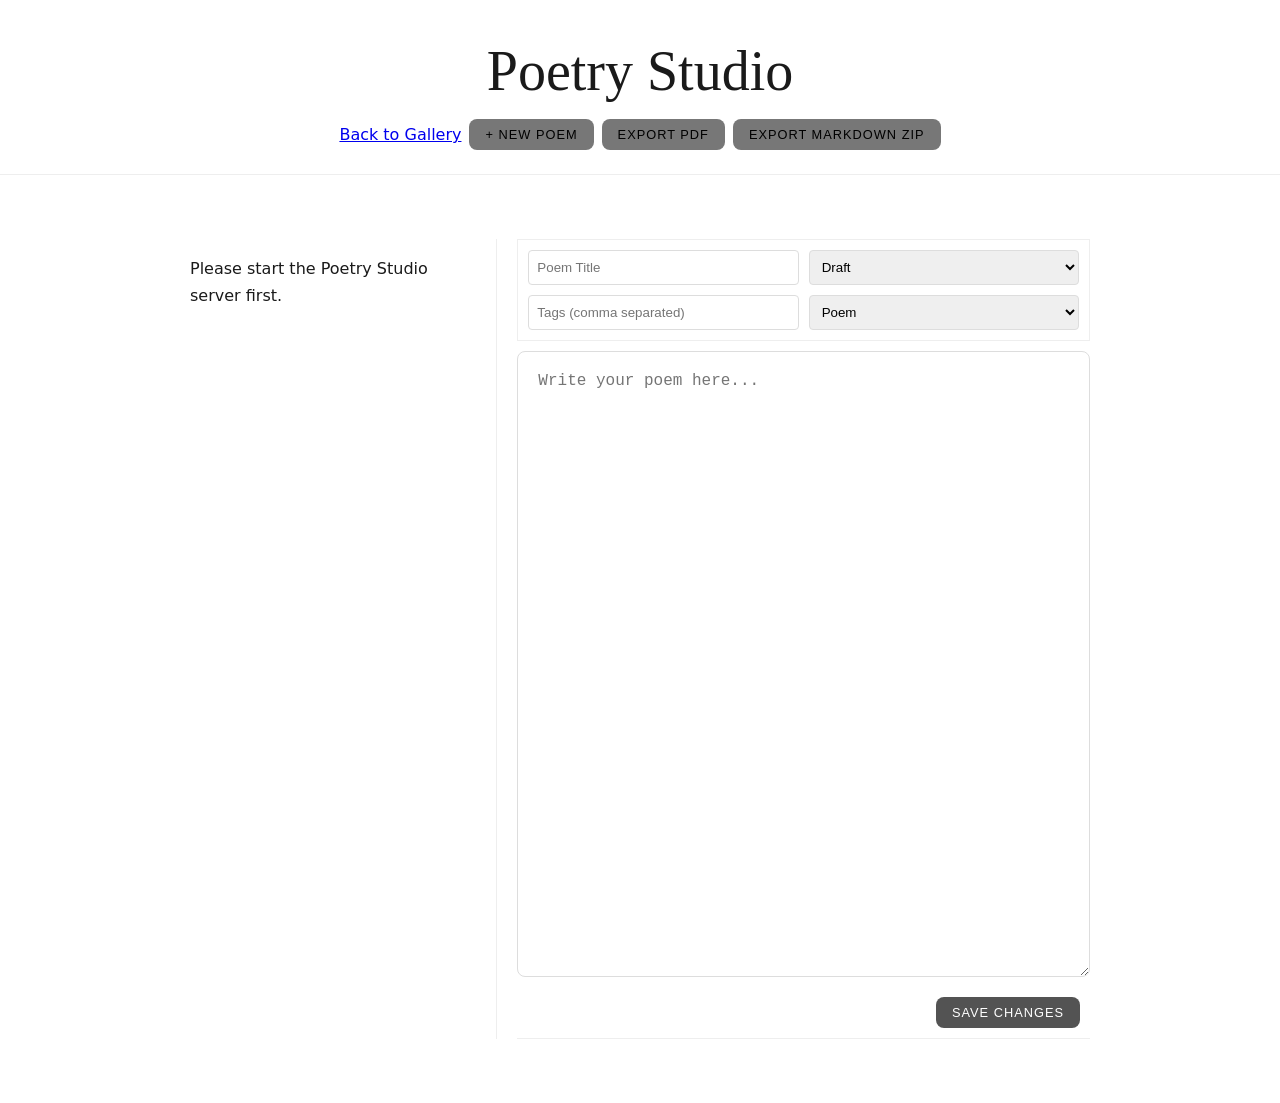
<file: studio.html>
<!DOCTYPE html>
<html lang="en">
<head>
  <meta charset="UTF-8">
  <meta name="viewport" content="width=device-width, initial-scale=1.0">
  <title>Poetry Studio - Reality, a colorful illusion</title>
  <link rel="stylesheet" href="css/style.css">
  <style>
    .studio-container { display: flex; height: calc(100vh - 100px); gap: 20px; }
    .poem-list { flex: 1; overflow-y: auto; border-right: 1px solid #eee; padding-right: 20px; }
    .editor-pane { flex: 2; display: flex; flex-direction: column; gap: 10px; }
    .poem-card { padding: 10px; border: 1px solid #ddd; margin-bottom: 10px; cursor: pointer; border-radius: 8px; }
    .poem-card.active { border-color: var(--accent-color); background: #f0ede9; }
    textarea { flex-grow: 1; font-family: 'Courier New', Courier, monospace; padding: 20px; font-size: 1rem; border: 1px solid #ddd; border-radius: 8px; }
    .toolbar { display: flex; gap: 10px; padding: 10px; background: white; border-bottom: 1px solid #eee; }
    .metadata-editor { display: grid; grid-template-columns: 1fr 1fr; gap: 10px; padding: 10px; background: #fff; border: 1px solid #eee; }
    input, select { padding: 8px; border: 1px solid #ddd; border-radius: 4px; }
    .status-draft { color: orange; }
    .status-published { color: green; }
  </style>
</head>
<body class="studio-page">

  <header>
    <h1>Poetry Studio</h1>
    <nav>
      <a href="index.html">Back to Gallery</a>
      <button class="nav-btn" onclick="createNewPoem()">+ New Poem</button>
      <button class="nav-btn" onclick="exportPDF()">Export PDF</button>
      <button class="nav-btn" onclick="exportZIP()">Export Markdown ZIP</button>
    </nav>
  </header>

  <main>
    <div class="studio-container">
      <div id="poem-list" class="poem-list">
        <!-- List of poems will be loaded here -->
      </div>
      
      <div class="editor-pane">
        <div class="metadata-editor">
          <input type="text" id="edit-title" placeholder="Poem Title">
          <select id="edit-status">
            <option value="draft">Draft</option>
            <option value="published">Published</option>
          </select>
          <input type="text" id="edit-tags" placeholder="Tags (comma separated)">
          <select id="edit-type">
            <option value="poem">Poem</option>
            <option value="intro">Intro</option>
            <option value="outro">Outro</option>
          </select>
        </div>
        <textarea id="edit-content" placeholder="Write your poem here..."></textarea>
        <div class="toolbar" style="justify-content: flex-end;">
          <button class="nav-btn" style="background: var(--accent-color); color: white;" onclick="savePoem()">Save Changes</button>
        </div>
      </div>
    </div>
  </main>

  <script>
    let currentPoems = [];
    let activePoem = null;
    const API_BASE = 'http://localhost:5000/api';

    async function loadStudio() {
      try {
        const res = await fetch(`${API_BASE}/poems`);
        currentPoems = await res.json();
        renderList();
      } catch (err) {
        console.error("Studio API not running. Run 'python scripts/poetry_core.py studio'");
        document.getElementById('poem-list').innerHTML = "<p>Please start the Poetry Studio server first.</p>";
      }
    }

    function renderList() {
      const list = document.getElementById('poem-list');
      list.innerHTML = '';
      currentPoems.forEach(p => {
        const card = document.createElement('div');
        card.className = `poem-card ${activePoem && activePoem.filename === p.filename ? 'active' : ''}`;
        card.innerHTML = `
          <strong>${p.metadata.title || 'Untitled'}</strong><br>
          <small class="status-${p.metadata.status}">${p.metadata.status}</small> | 
          <small>${p.metadata.type}</small>
        `;
        card.onclick = () => selectPoem(p);
        list.appendChild(card);
      });
    } 

    function selectPoem(poem) {
      activePoem = poem;
      document.getElementById('edit-title').value = poem.metadata.title || '';
      document.getElementById('edit-status').value = poem.metadata.status || 'draft';
      document.getElementById('edit-tags').value = (poem.metadata.tags || []).join(', ');
      document.getElementById('edit-type').value = poem.metadata.type || 'poem';
      document.getElementById('edit-content').value = poem.content || '';
      renderList();
    }

    async function savePoem() {
      if (!activePoem) return alert("Select a poem first!");
      
      const updated = {
        filename: activePoem.filename,
        metadata: {
          ...activePoem.metadata,
          title: document.getElementById('edit-title').value,
          status: document.getElementById('edit-status').value,
          tags: document.getElementById('edit-tags').value.split(',').map(t => t.trim()).filter(t => t),
          type: document.getElementById('edit-type').value
        },
        content: document.getElementById('edit-content').value
      };

      await fetch(`${API_BASE}/poems`, {
        method: 'POST',
        headers: { 'Content-Type': 'application/json' },
        body: JSON.stringify(updated)
      });
      
      alert("Saved and Published!");
      loadStudio();
    }

    function createNewPoem() {
      const title = prompt("Enter Poem Title:");
      if (!title) return;
      const filename = `${Date.now()}_${title.replace(/\s+/g, '_')}.md`;
      const newPoem = {
        filename,
        metadata: { title, status: 'draft', type: 'poem', tags: [] },
        content: ""
      };
      currentPoems.unshift(newPoem);
      selectPoem(newPoem);
    }

    function exportPDF() { window.open(`${API_BASE}/export/pdf`); }
    function exportZIP() { window.open(`${API_BASE}/export/zip`); }

    window.onload = loadStudio;
  </script>
</body>
</html>
</file>
<file: css/style.css>
/* Reality, a colorful illusion - Refined UI */

:root {
  --bg-color: #ffffff;
  --text-color: #1a1a1a;
  --accent-color: #535353;
  --btn-bg: #777777;
  --serif-font: 'Playfair Display', Georgia, serif;
  --sans-font: 'Inter', system-ui, sans-serif;
}


#book-view{

  display: flex;
}

body {
  background-color: var(--bg-color);
  color: var(--text-color);
  font-family: var(--sans-font);
  line-height: 1.7;
  margin: 0;
}

header {
  display: flex;
  flex-direction: column;
  justify-content: space-evenly;
  text-align: center;
  padding: 5rem 1rem 3rem;
  background: white;
  border-bottom: 1px solid #eee;
}

#book-view header {
  height: 100vh;
}

header nav {
  display: flex;
  align-items: center;
  justify-content: center;
  gap: 0.5rem;
}

header h1 {
  font-family: var(--serif-font);
  font-size: 3.5rem;
  margin: 0;
  font-weight: 400;
}

header .subtitle {
  font-style: italic;
  color: var(--accent-color);
  margin-top: 1rem;
  font-size: 1.1rem;
}

#category-nav {
  margin-top: 2rem;
  display: flex;
  justify-content: center;
  flex-wrap: wrap;
  gap: 0.5rem;
}

.nav-btn {
  background: var(--btn-bg);
  border: none;
  padding: 0.5rem 1rem;
  font-size: 0.8rem;
  cursor: pointer;
  border-radius: 8px;
  text-transform: uppercase;
  letter-spacing: 1px;
  transition: background 0.2s;
}

.nav-btn:hover {
  background: #d4ccbc;
}

main {
  max-width: 900px;
  margin: 0 auto;
  padding: 4rem 2rem;
}

.poem {
  margin-bottom: 8rem;
  padding-bottom: 4rem;
  border-bottom: 1px solid #eee;
  height: 100vh;
  overflow: auto;
}

.poem-content h1 {
  font-family: var(--serif-font);
  font-size: 2.2rem;
  margin-bottom: 2.5rem;
  font-weight: 400;
  color: #000;
}

.poem-content p {
  white-space: pre-wrap;
  font-family: var(--serif-font);
  font-size: 1.2rem;
  /* Removal of center justification */
  text-align: left; 
  margin-left: 10%; /* Slight indent for elegance */
  max-width: 80%;
}

.poem-tags {
  margin-top: 2rem;
  display: flex;
  gap: 0.5rem;
}

.tag {
  font-size: 0.65rem;
  background: #eee;
  padding: 2px 10px;
  border-radius: 12px;
  text-transform: uppercase;
  color: #666;
}

@media (max-width: 768px) {
  header,
  #book-view header {
    height: auto;
    min-height: 60vh;
    padding: 3rem 1rem 2rem;
  }

  header h1 {
    font-size: 2.2rem;
  }

  header .subtitle {
    font-size: 0.95rem;
  }

  #book-view {
    flex-direction: column;
  }

  main {
    padding: 2rem 1rem;
  }

  .poem {
    height: auto;
    margin-bottom: 4rem;
    padding-bottom: 2rem;
  }

  .poem-content h1 {
    font-size: 1.6rem;
  }

  .poem-content p {
    margin-left: 0;
    max-width: 100%;
    font-size: 1rem;
  }

  #category-nav {
    gap: 0.4rem;
  }

  .nav-btn {
    font-size: 0.7rem;
    padding: 0.4rem 0.8rem;
  }

  footer {
    padding: 2rem 1rem;
  }
}

@media (max-width: 480px) {
  header h1 {
    font-size: 1.8rem;
  }

  .poem-content p {
    font-size: 0.95rem;
  }
}

footer {
  text-align: center;
  padding: 4rem;
  background: white;
  color: #999;
  font-size: 0.8rem;
}

/* Studio */
.studio-page header {
  padding: 1.5rem 1rem;
}

/* Studio responsive */
@media (max-width: 768px) {
  .studio-container {
    flex-direction: column;
    height: auto !important;
  }

  header nav {
    flex-wrap: wrap;
    justify-content: center;
  }

  .poem-list {
    flex: none;
    width: 100%;
    max-height: 200px;
    border-right: none;
    border-bottom: 1px solid #eee;
    padding-right: 0;
    padding-bottom: 10px;
  }

  .editor-pane {
    flex: none;
    width: 100%;
  }

  .metadata-editor {
    grid-template-columns: 1fr;
  }

  textarea {
    min-height: 300px;
  }
}
</file>
